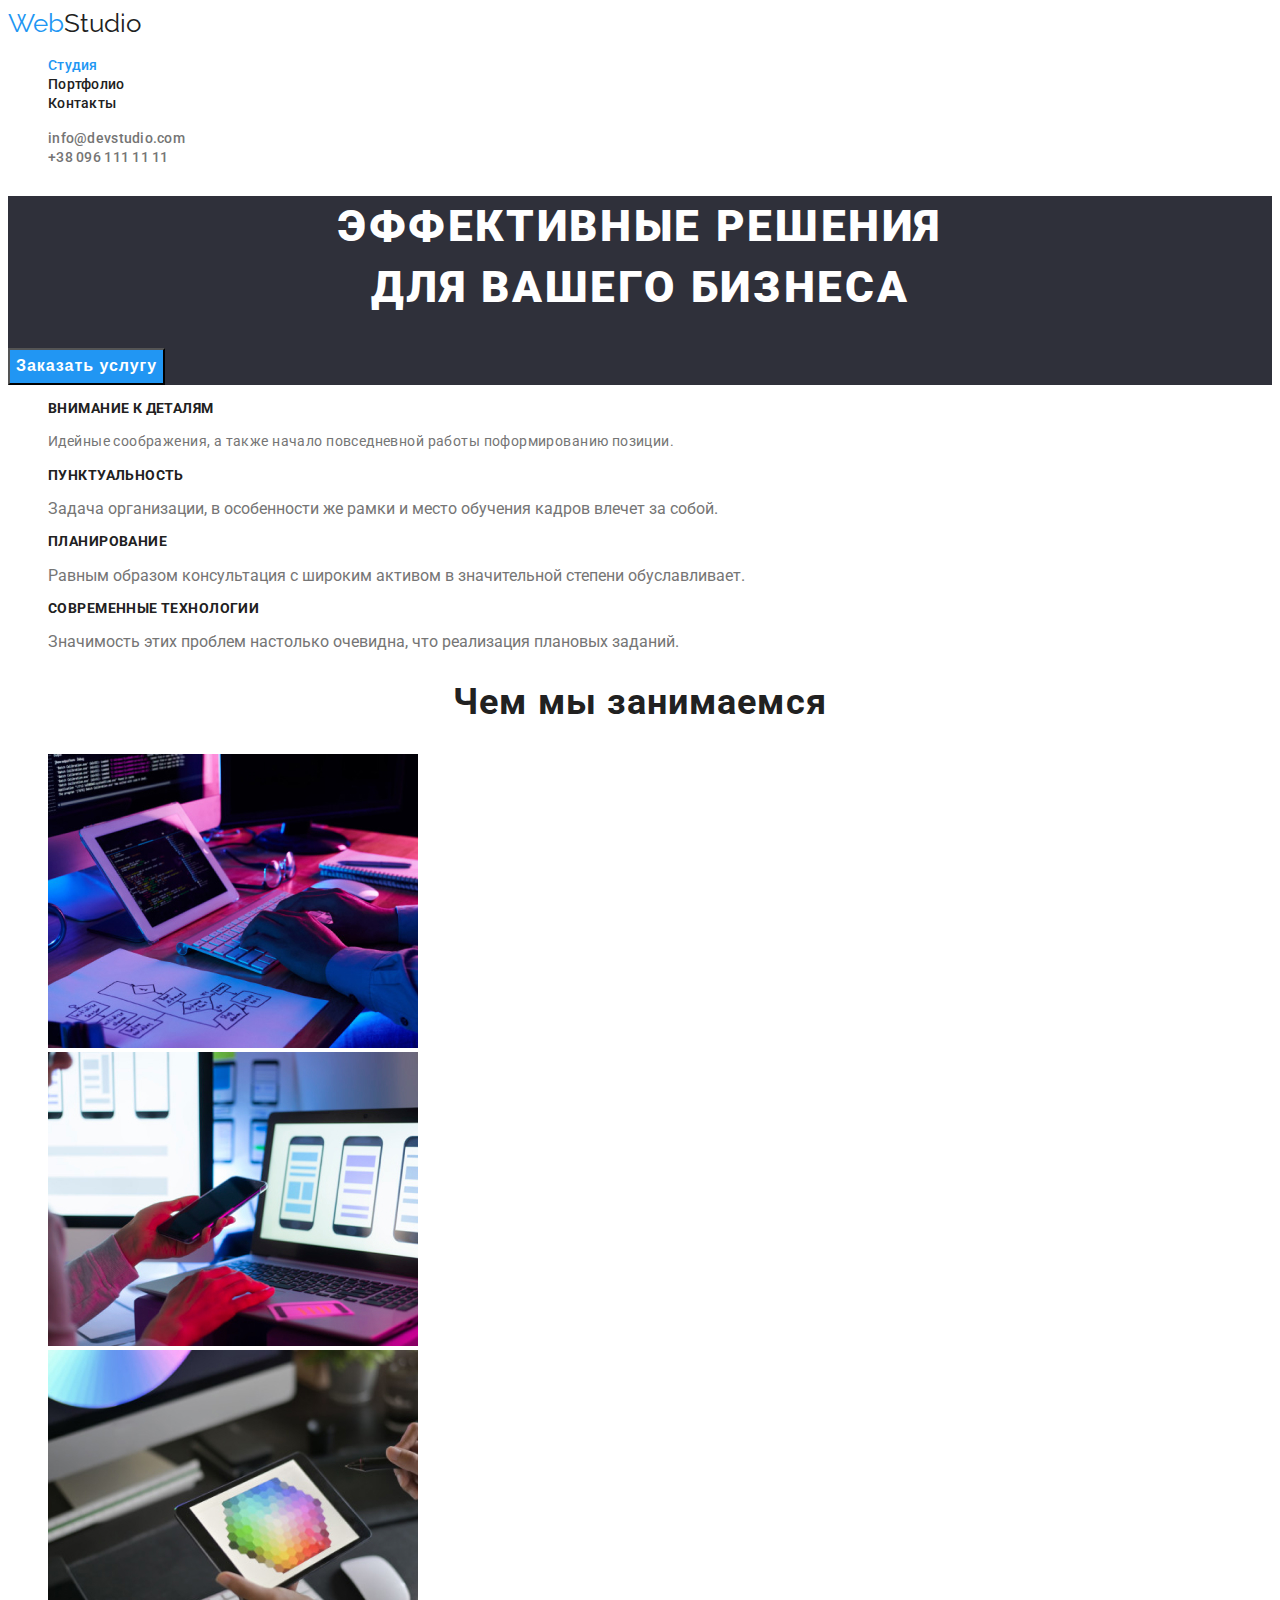
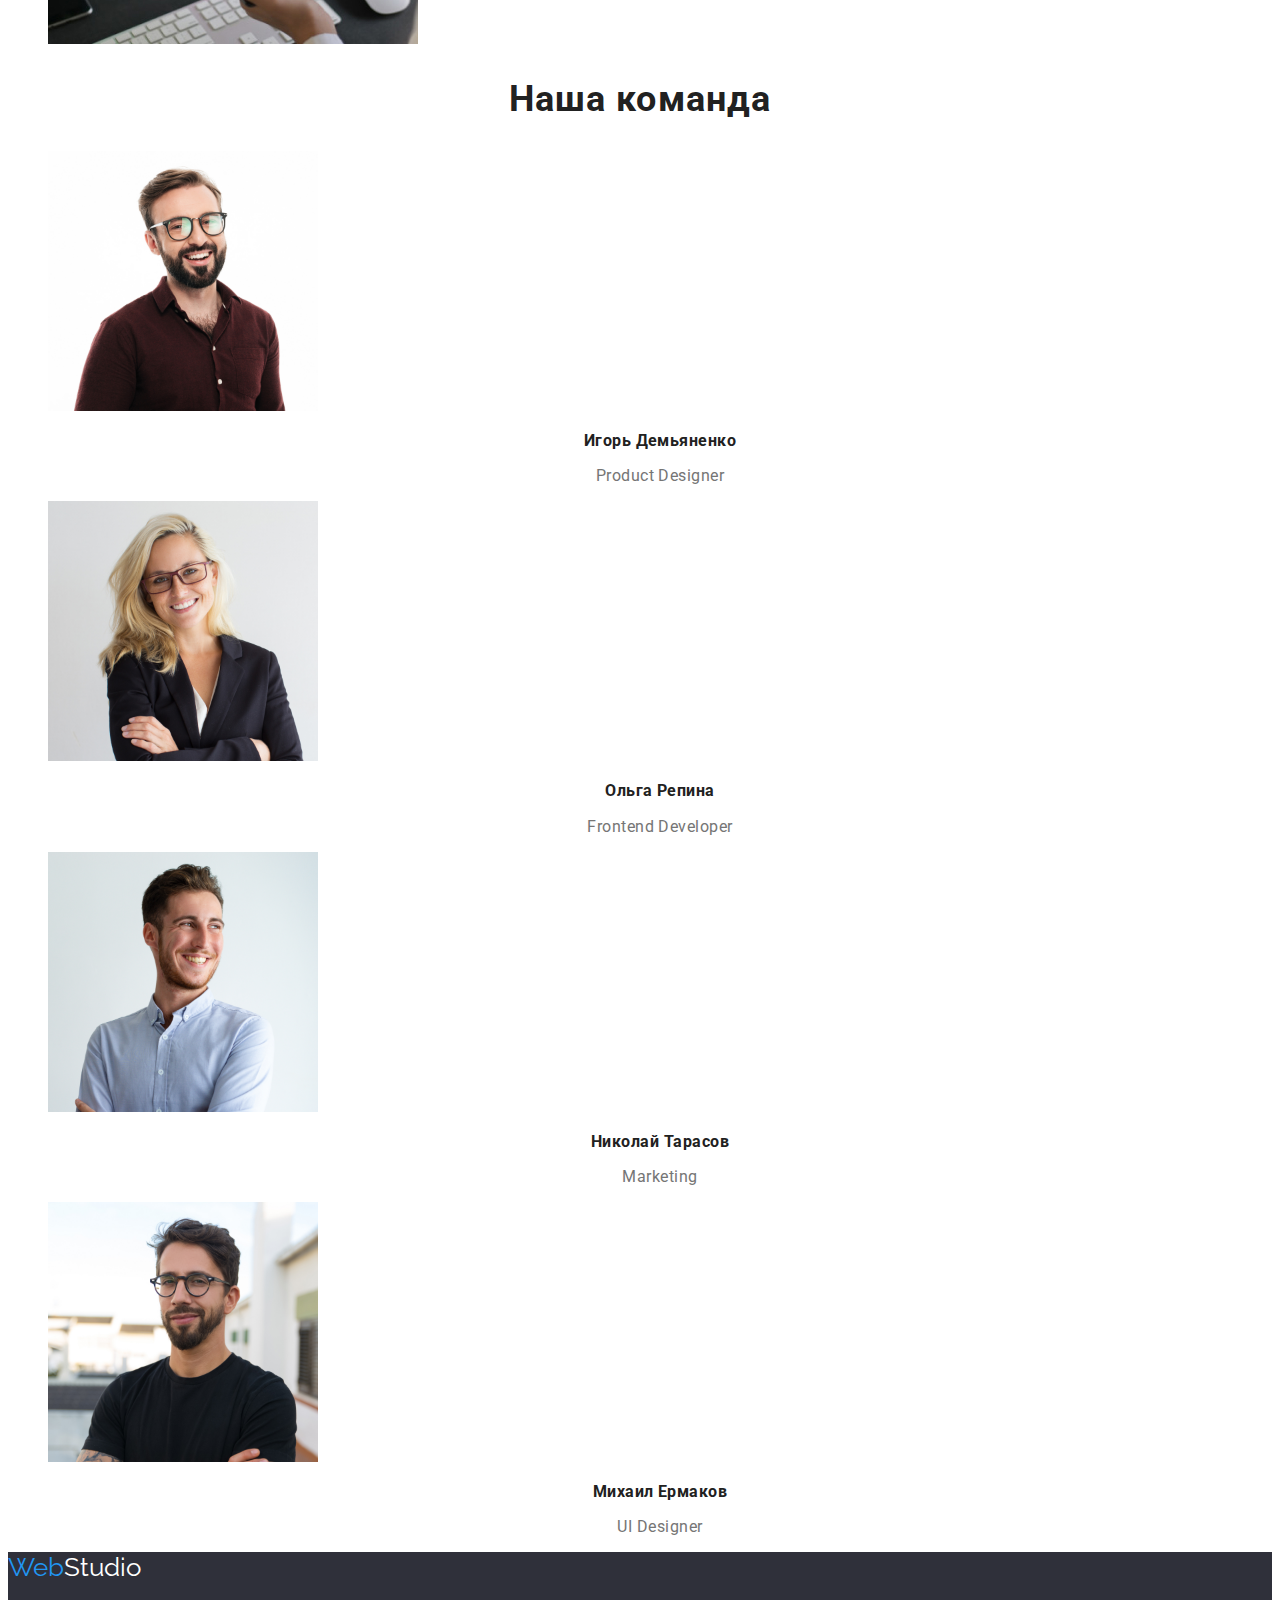
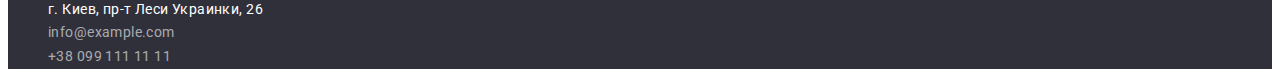
<file: index.html>
<!DOCTYPE html>
<html lang="en">
  <head>
    <meta charset="UTF-8" />
    <meta name="viewport" content="width=device-width, initial-scale=1.0" />
    <title>Web Studio</title>
    <link href="https://fonts.googleapis.com/css2?family=Raleway:wght@700&family=Roboto:wght@400;500;700;900&display=swap"
      rel="stylesheet">
    <link rel="stylesheet" href="./css/common.css">
    <link rel="stylesheet" href="./css/main.css">
  </head>
  <body class="page">
    <!--header-->
    <header>
      <nav>
        <a href="./index.html" class="logo">Web<span class="header-logo">Studio</span></a>
        <ul class="site-nav list">
          <li><a href="#Студия" class="site-nav-link current">Студия</a></li>
          <li><a href="./portfolio.html" class="site-nav-link">Портфолио</a></li>
          <li><a href="#Контакты" class="site-nav-link">Контакты</a></li>
        </ul>
      </nav>

      <ul class="site-nav-right list">
        <li><a href="info@devstudio.com" class="site-nav-right-link">info@devstudio.com</a></li>
        <li><a href="" class="site-nav-right-link">+38 096 111 11 11</a></li>
      </ul>
    </header>

    <main>
      <!--hero-->
      <section class="hero">
        <h1 class="hero-title">Эффективные решения <br> для вашего бизнеса</h1>
        <button class="button">Заказать услугу</button>
      </section>

      <!--advantages-->
      <section class="section">
        <ul class="advantages-list list">
          <li>
            <h2 class="advantages-list-title">ВНИМАНИЕ К ДЕТАЛЯМ</h2>
            <p class="advantages-text">
              Идейные соображения, а также начало повседневной работы
              поформированию позиции.
            </p>
          </li>
          <li>
            <h2 class="advantages-list-title">ПУНКТУАЛЬНОСТЬ</h2>
            <p>
              Задача организации, в особенности же рамки и место обучения кадров
              влечет за собой.
            </p>
          </li>
          <li>
            <h2 class="advantages-list-title">ПЛАНИРОВАНИЕ</h2>
            <p>
              Равным образом консультация с широким активом в значительной
              степени обуславливает.
            </p>
          </li>
          <li>
            <h2 class="advantages-list-title">СОВРЕМЕННЫЕ ТЕХНОЛОГИИ</h2>
            <p>
              Значимость этих проблем настолько очевидна, что реализация
              плановых заданий.
            </p>
          </li>
        </ul>
      </section>

      <!--Services-->
      <section class="section">
        <h2 class="section-title">Чем мы занимаемся</h2>
        <ul class="list">
          <li><img src="/images/img.jpg" alt="image" width="370" /></li>
          <li><img src="/images/img1.jpg" alt="image" width="370" /></li>
          <li><img src="/images/img2.jpg" alt="image" width="370" /></li>
        </ul>
      </section>

      <!--Team-->
      <section class="section">
        <h2 class="section-title">Наша команда</h2>
        <ul class="list">
          <li>
            <img src="/images/img3.jpg" alt="Игорь Демьяненко" width="270" />
            <h3 class="section-title-name">Игорь Демьяненко</h3>
            <p class="team-position">Product Designer</p>
          </li>
          <li>
            <img src="/images/img4.jpg" alt="Ольга Репина" width="270" />
            <h3 class="section-title-name">Ольга Репина</h3>
            <p class="team-position">Frontend Developer</p>
          </li>
          <li>
            <img src="/images/img5.jpg" alt="Николай Тарасов" width="270" />
            <h3 class="section-title-name">Николай Тарасов</h3>
            <p class="team-position">Marketing</p>
          </li>
          <li>
            <img src="/images/img6.jpg" alt="Михаил Ермаков" width="270" />
            <h3 class="section-title-name">Михаил Ермаков</h3>
            <p class="team-position">UI Designer</p>
          </li>
        </ul>
      </section>
    </main>
    <!--Footer-->
    <footer class="footer">
      <a href="./index.html" class="logo">Web<span class="footer-logo">Studio</span></a>
      <address class="adress">
        <ul class="list">
          <li><span class="location">г. Киев, пр-т Леси Украинки, 26</span></li>
          <li>info@example.com</li>
          <li>+38 099 111 11 11</li>
        </ul>
      </address>
    </footer>
  </body>
</html>
</file>
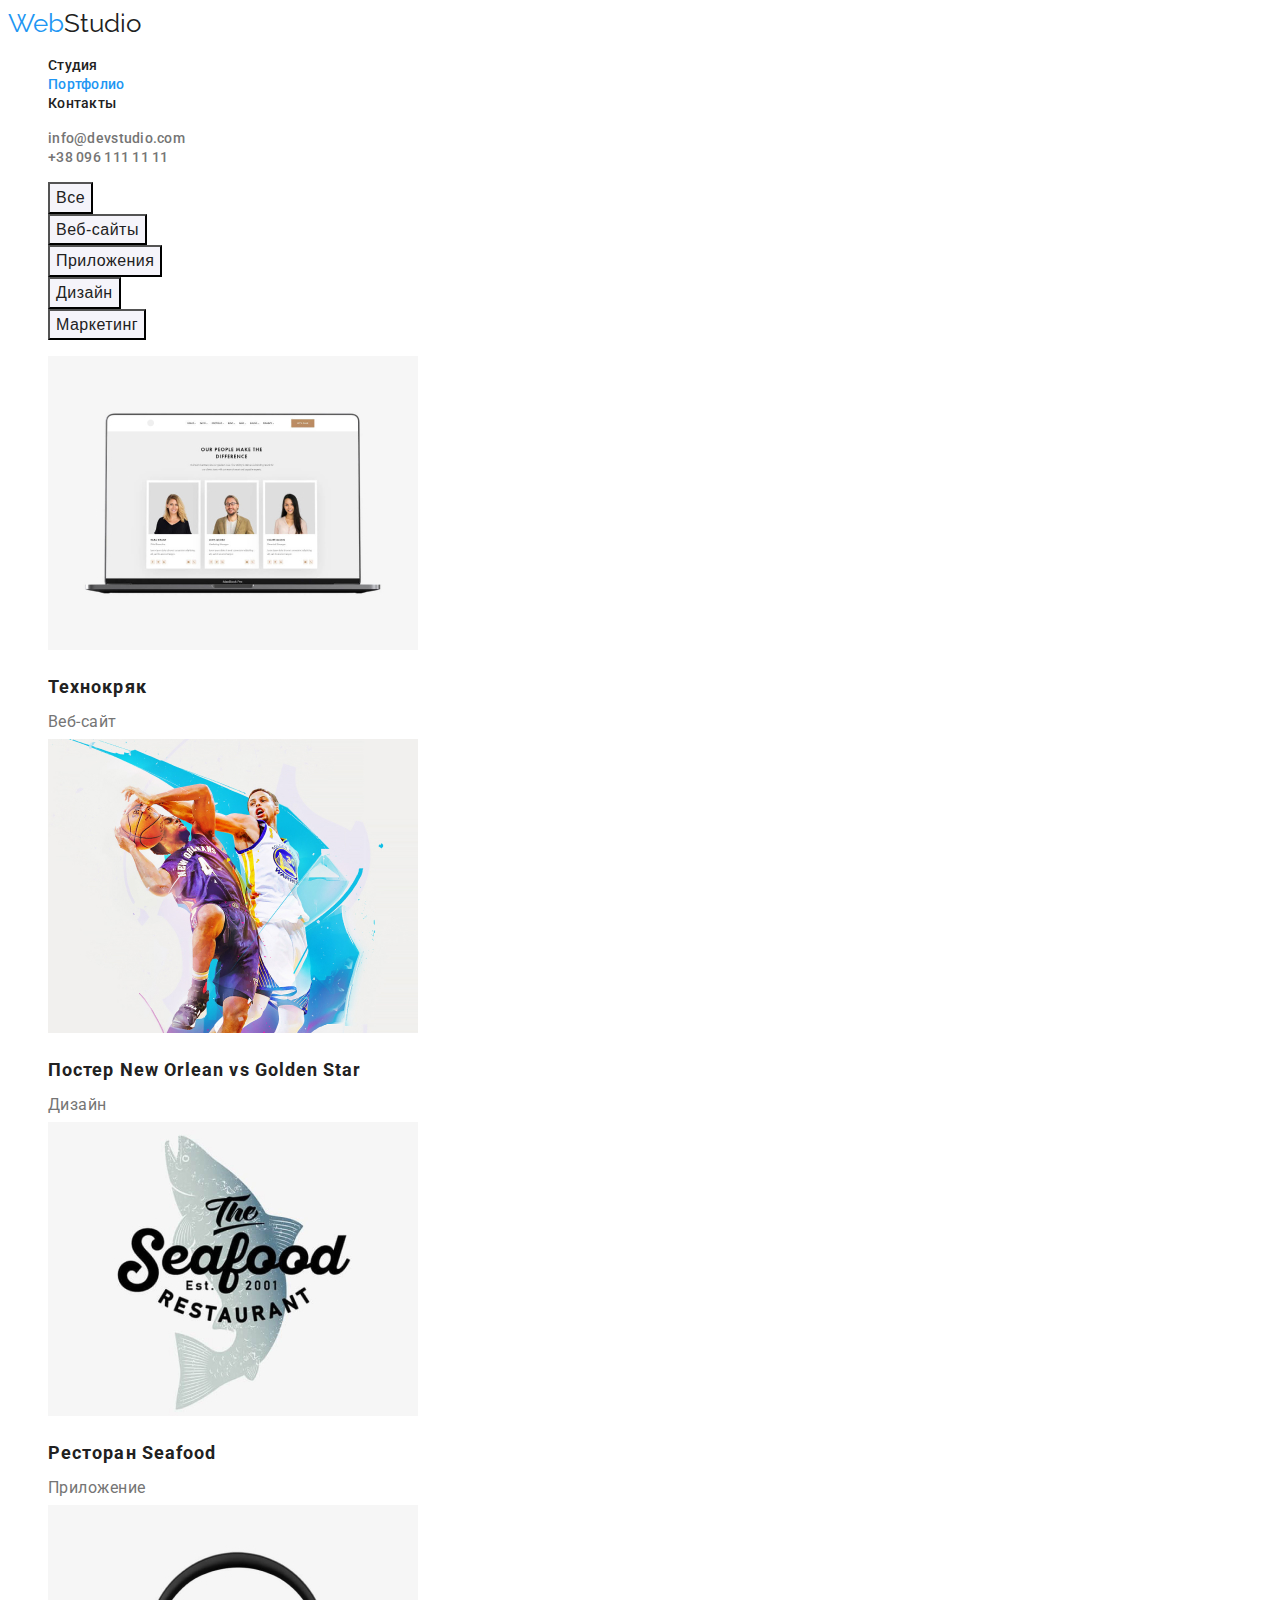
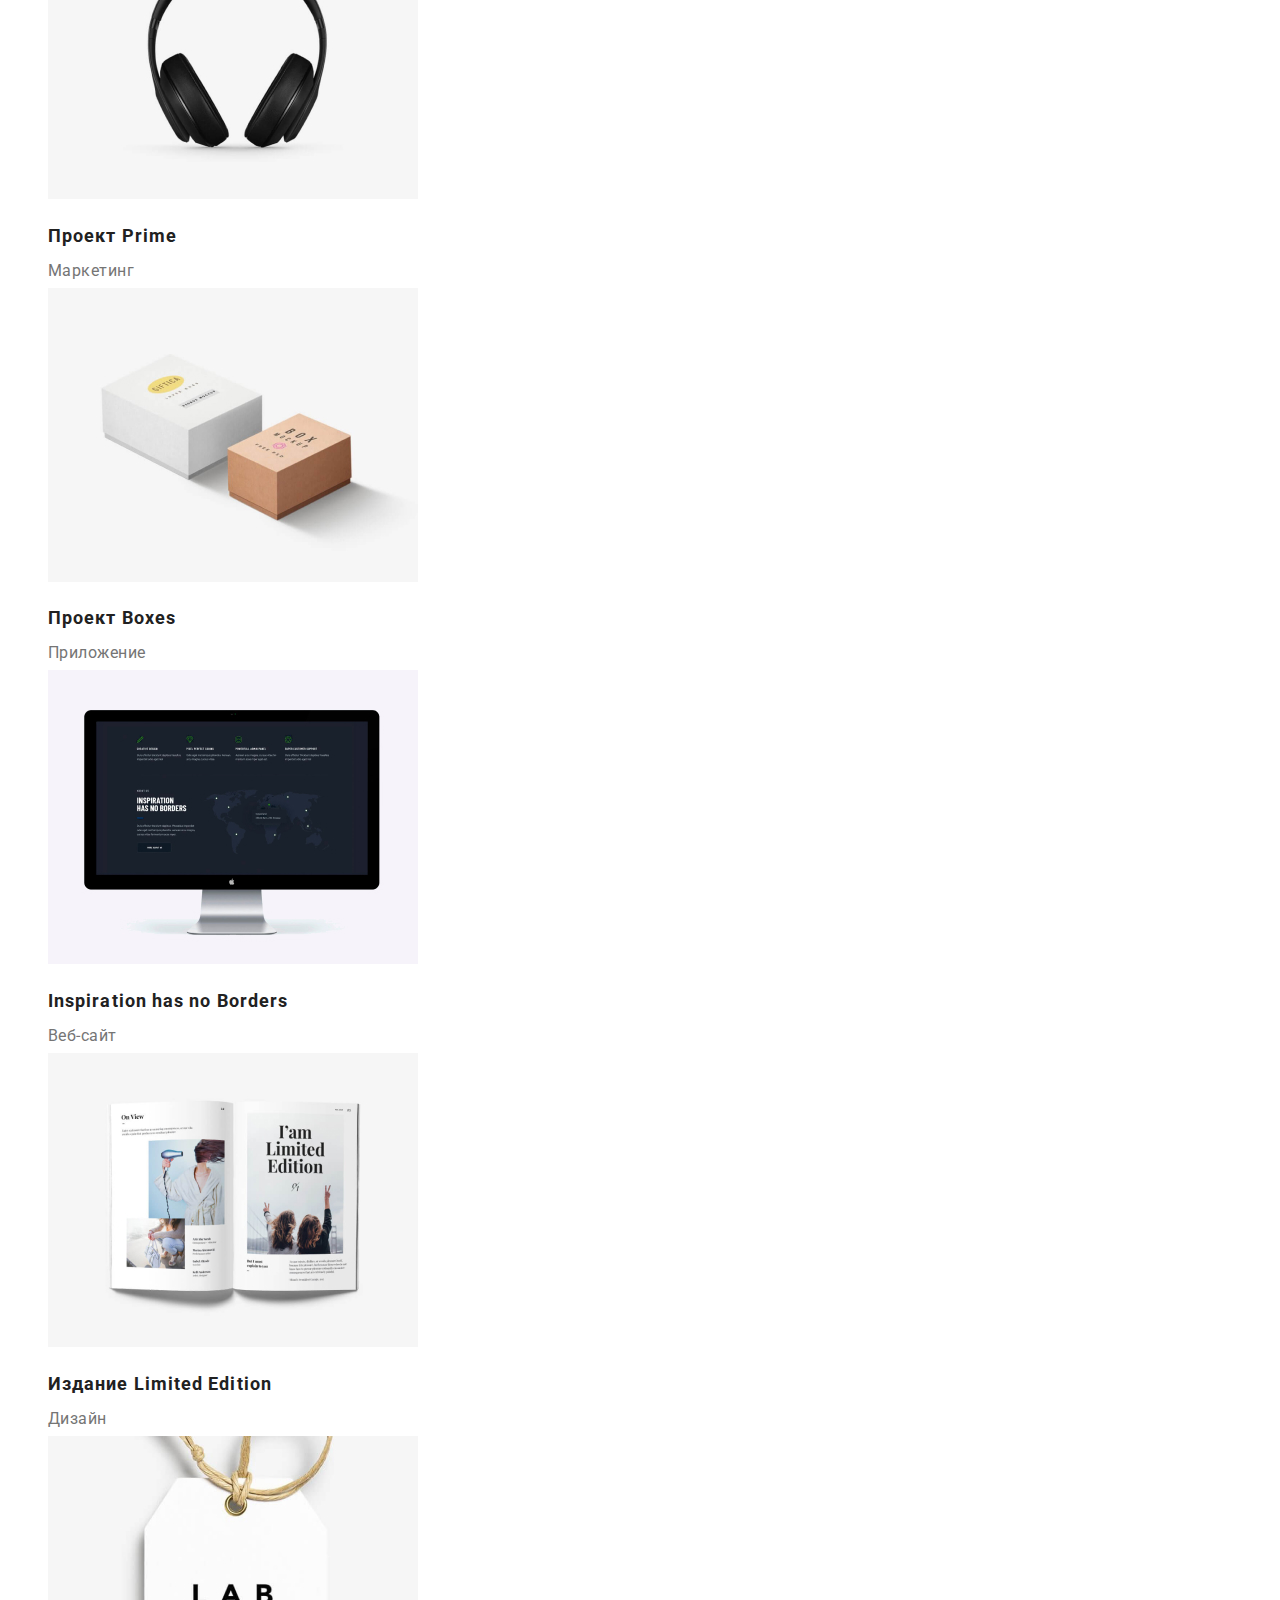
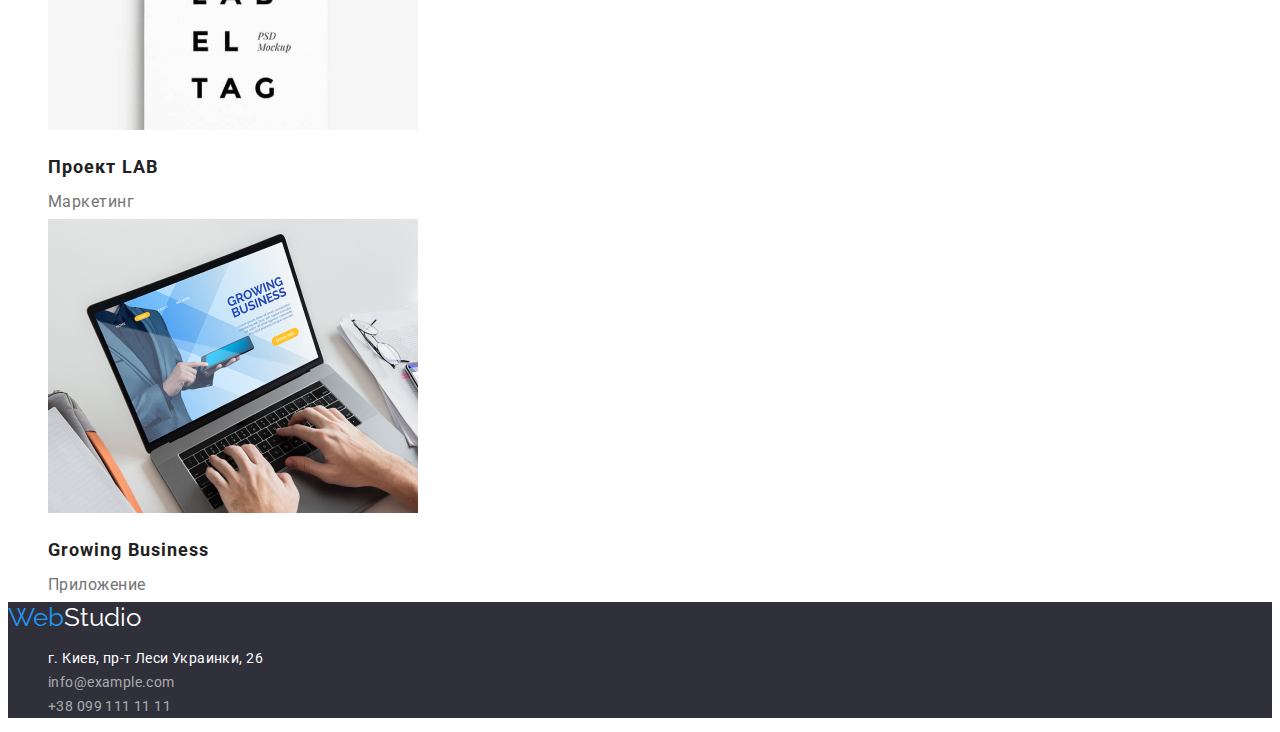
<file: portfolio.html>
<!DOCTYPE html>
<html lang="en">

<head>
    <meta charset="UTF-8" />
    <meta name="viewport" content="width=device-width, initial-scale=1.0" />
    <title>Web Studio</title>
    <link
        href="https://fonts.googleapis.com/css2?family=Raleway:wght@700&family=Roboto:wght@400;500;700;900&display=swap"
        rel="stylesheet">
    <link rel="stylesheet" href="./css/common.css">
    <link rel="stylesheet" href="./css/main.css">
</head>

<body class="page">
    <!--header-->
    <header>
        <nav>
            <a href="./index.html" class="logo">Web<span class="header-logo">Studio</span></a>
            <ul class="site-nav list">
                <li><a href="index.html" class="site-nav-link">Студия</a></li>
                <li><a href="./portfolio.html" class="site-nav-link current">Портфолио</a></li>
                <li><a href="#Контакты" class="site-nav-link">Контакты</a></li>
            </ul>
        </nav>

        <ul class="site-nav-right list">
            <li><a href="info@devstudio.com" class="site-nav-right-link">info@devstudio.com</a></li>
            <li><a href="" class="site-nav-right-link">+38 096 111 11 11</a></li>
        </ul>
    </header>

    <main>
    <h1 class="hiden-title">hiden</h1>
        <ul class="list">
            <li><button class="filter">Все</button></li>
            <li><button class="filter">Веб-сайты</button></li>
            <li><button class="filter">Приложения</button></li>
            <li><button class="filter">Дизайн</button></li>
            <li><button class="filter">Маркетинг</button></li>
        </ul>

        <ul class="offer list">
            <li>
                <a href="">
                <img src="./images/techno.jpg" alt="techno">
                <h2 class="offer-title">Технокряк</h2>
                <p>Веб-сайт</p>
                </a>
            </li>
            <li>
                <a href="" class="portfolio-list">
                    <img src="./images/Poster.jpg" alt="Poster">
                    <h2 class="offer-title">Постер New Orlean vs Golden Star</h2>
                    <p>Дизайн</p>
                </a>
            </li>
            <li>
                <a href="" class="portfolio-list">
                    <img src="./images/restaurant.jpg" alt="restaurant">
                    <h2 class="offer-title">Ресторан Seafood</h2>
                    <p>Приложение</p>
                </a>
            </li>
            <li>
                <a href="" class="portfolio-list">
                    <img src="./images/project.jpg" alt="project">
                    <h2 class="offer-title">Проект Prime</h2>
                    <p>Маркетинг</p>
                </a>
            </li>
            <li>
                <a href="" class="portfolio-list">
                    <img src="./images/project-boxes.jpg" alt="project-boxes">
                    <h2 class="offer-title">Проект Boxes</h2>
                    <p>Приложение</p>
                </a>
            </li>
            <li>
                <a href="" class="portfolio-list">
                    <img src="./images/inspiration.jpg" alt="inspiration">
                    <h2 class="offer-title">Inspiration has no Borders</h2>
                    <p>Веб-сайт</p>
                </a>
            </li>
            <li>
                <a href="" class="portfolio-list">
                    <img src="./images/limited-edition.jpg" alt="limited-edition">
                    <h2 class="offer-title">Издание Limited Edition</h2>
                    <p>Дизайн</p>
                </a>
            </li>
            <li>
                <a href="" class="portfolio-list">
                    <img src="./images/lab.jpg" alt="lab">
                    <h2 class="offer-title">Проект LAB</h2>
                    <p>Маркетинг</p>
                </a>
            </li>
            <li>
                <a href="" class="portfolio-list">
                    <img src="./images/growing.jpg" alt="growing">
                    <h2 class="offer-title">Growing Business</h2>
                    <p>Приложение</p>
                </a>
            </li>

    </ul>
    </main>
        <!--Footer-->
        <footer class="footer">
            <a href="./index.html" class="logo">Web<span class="footer-logo">Studio</span></a>
            <address class="adress">
                <ul class="list">
                    <li><span class="location">г. Киев, пр-т Леси Украинки, 26</span></li>
                    <li>info@example.com</li>
                    <li>+38 099 111 11 11</li>
                </ul>
            </address>
        </footer>
</body>

</html>
</file>
<file: css/common.css>
:root {
  --primary-text-color: #757575;
  --title-text-color: #212121;
  --accent-color: #2196f3;
  --primary-bg-color: #ffffff;
}

.page {
  background-color: var(--primary-bg-color);
  color: var(--primary-text-color);
}

.logo {
  color: var(--title-text-color);
}
/* Site nav */

.site-nav-link {
  color: var(--title-text-color);
}
.site-nav .current {
  color: var(--accent-color);
}

.site-nav-link:hover,
.site-nav-link:focus {
  color: var(--accent-color);
}
.site-nav-right-link {
  color: var(--primary-text-color);
}
.site-nav-right-link:hover,
.site-nav-right-link:focus {
  color: var(--accent-color);
}
</file>
<file: css/main.css>
:root {
  --primary-text-color: #757575;
  --title-text-color: #212121;
  --accent-color: #2196f3;
  --primary-bg-color: #ffffff;
}
/* Цвет заголовков #212121   */
/* Цвет текста #757575 */
/* Цвет акцента #2196F3 */
.page {
  background-color: var(--primary-bg-color);
  color: var(--primary-text-color);
  font-family: roboto, sans-serif;
}
.list {
  list-style: none;
}

.hiden-title {
  display: none;
}
/* button */
.button {
  color: var(--primary-bg-color);
  background-color: var(--accent-color);
  font-weight: bold;
  font-size: 16px;
  line-height: 1.9;
  /* identical to box height, or 187% */
  display: flex;
  align-items: center;
  text-align: center;
  letter-spacing: 0.06em;
  text-decoration: none;
}

.button-portfolio :hover {
  color: var(--accent-color);
}
/* LOGO */

.logo {
  color: var(--accent-color);
  font-family: Raleway;
  font-size: 26px;
  line-height: 1.2;
  letter-spacing: 3%;
  text-decoration: none;
}

.header-logo {
  color: var(--title-text-color);
}

.footer-logo {
  color: var(--primary-bg-color);
}
/* Site nav */

.site-nav-link {
  color: var(--title-text-color);
  font-weight: 500;
  font-size: 14px;
  line-height: 1.1;
  letter-spacing: 0.02em;
  text-decoration: none;
}
.site-nav .current {
  color: var(--accent-color);
}

.site-nav-link:hover,
.site-nav-link:focus {
  color: var(--accent-color);
}
.site-nav-right-link {
  color: var(--primary-text-color);
  font-weight: 500;
  font-size: 14px;
  line-height: 1.1;
  letter-spacing: 0.02em;
  text-decoration: none;
}
.site-nav-right-link:hover,
.site-nav-right-link:focus {
  color: var(--accent-color);
}

/* hero */
.hero {
  background-color: #2f303a;
}

.hero-title {
  color: var(--primary-bg-color);
  font-weight: 900;
  font-size: 44px;
  line-height: 1.4;
  /* or 136% */
  text-align: center;
  letter-spacing: 0.06em;
  text-transform: uppercase;
}
/* Section */
.section-title {
  color: var(--title-text-color);
}
/* advantages */
.advantages-list-title {
  color: var(--title-text-color);
  font-weight: bold;
  font-size: 14px;
  line-height: 1.1;
  letter-spacing: 0.03em;
  text-transform: uppercase;
}
.advantages-text {
  font-size: 14px;
  line-height: 1.7;
  /* or 171% */
  letter-spacing: 0.03em;
}

/* services */

.section-title {
  font-weight: bold;
  font-size: 36px;
  line-height: 1.2;
  text-align: center;
  letter-spacing: 0.03em;
}

/* team */
.section-title-name {
  color: var(--title-text-color);
  font-size: 16px;
  line-height: 1.2;
  text-align: center;
  letter-spacing: 0.03em;
}

.team-position {
  font-size: 16px;
  line-height: 1.2;
  text-align: center;
  letter-spacing: 0.03em;
}

/* footer */
.footer-title {
  color: var(--title-text-color);
}

/* adress */

.footer {
  background-color: #2f303a;
}
.adress {
  font-style: normal;
  font-size: 14px;
  line-height: 1.7;
  letter-spacing: 0.03em;
  color: rgba(255, 255, 255, 0.6);
}

.location {
  font-size: 14px;
  line-height: 1.7;
  letter-spacing: 0.03em;
  color: #ffffff;
}

/* PPORTFOLIO CSS */
/* Main block filter button */
.filter {
  background-color: #f5f4fa;
  font-size: 16px;
  line-height: 1.6;
  text-align: center;
  letter-spacing: 0.03em;
  color: #212121;
}

.filter:hover,
.filter:focus {
  background-color: var(--accent-color);
  color: var(--primary-bg-color);
}

.offer-title {
  font-weight: bold;
  font-size: 18px;
  line-height: 2;
  letter-spacing: 0.06em;
  color: #212121;
  text-decoration: none;
}

.offer p {
  font-weight: normal;
  font-size: 16px;
  line-height: 1.9px;
  letter-spacing: 0.03em;
  color: #757575;
}

.offer a {
  text-decoration: none;
}
</file>
